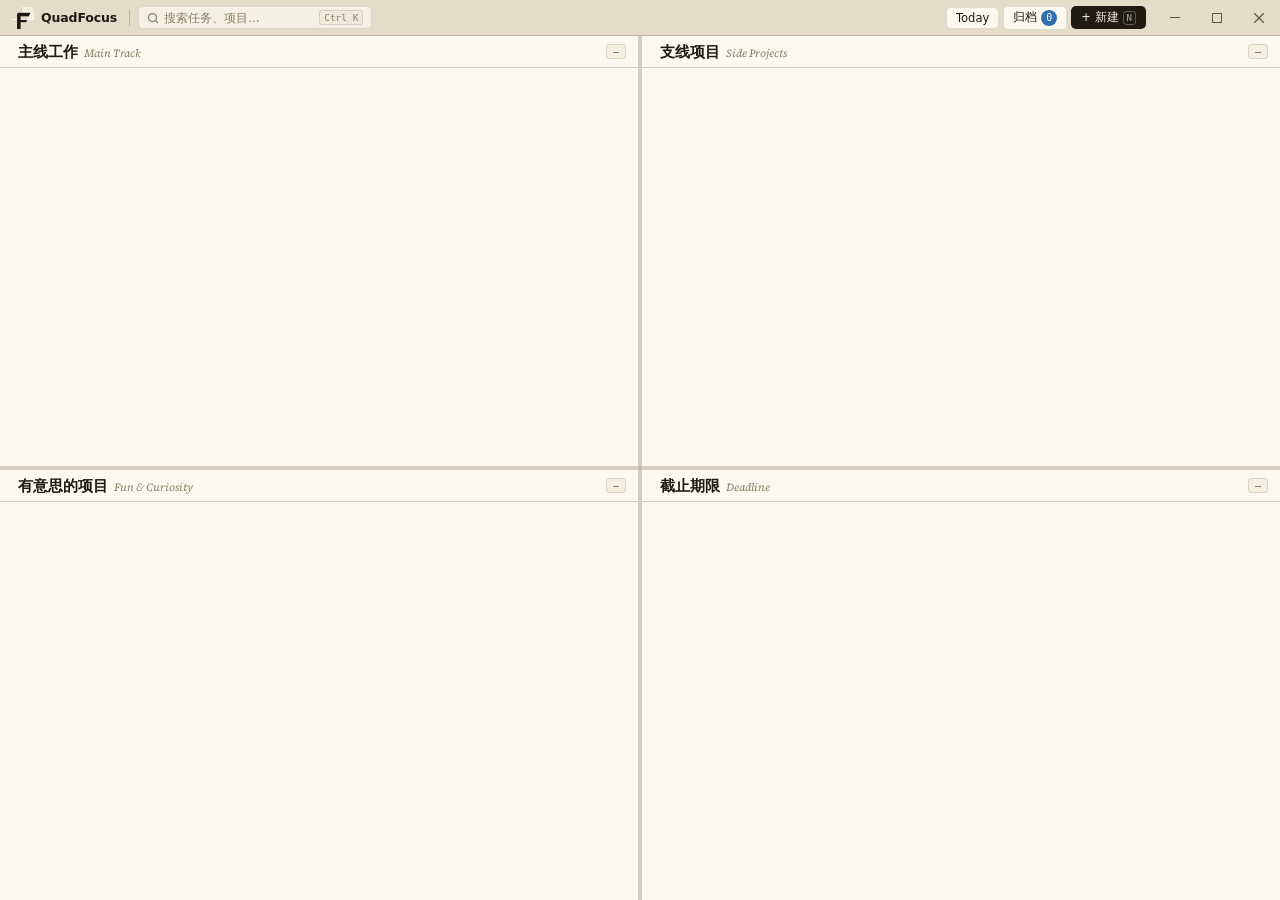
<file: ui/index.html>
<!DOCTYPE html>
<html lang="zh-CN">
<head>
  <meta charset="UTF-8">
  <meta name="viewport" content="width=device-width, initial-scale=1.0">
  <title>QuadFocus</title>
  <link rel="preconnect" href="https://fonts.googleapis.com">
  <link rel="preconnect" href="https://fonts.gstatic.com" crossorigin>
  <link href="https://fonts.googleapis.com/css2?family=Source+Serif+4:ital,opsz,wght@0,8..60,400;0,8..60,600;1,8..60,400&display=swap" rel="stylesheet">
  <link rel="stylesheet" href="css/styles.css">
</head>
<body>

  <!-- Custom title bar -->
  <div id="titlebar">
    <div id="tb-logo-area">
      <img src="../logo_light.png" width="22" height="22" alt="QuadFocus" style="border-radius:5px;flex-shrink:0">
      <span id="tb-app-name">QuadFocus</span>
    </div>
    <div class="tb-sep"></div>
    <div id="tb-search-wrap" class="no-drag">
      <span id="tb-search-icon">
        <svg width="12" height="12" viewBox="0 0 24 24" fill="none" stroke="currentColor" stroke-width="2.5" stroke-linecap="round" stroke-linejoin="round"><circle cx="11" cy="11" r="8"/><line x1="21" y1="21" x2="16.65" y2="16.65"/></svg>
      </span>
      <input id="tb-search-input" placeholder="搜索任务、项目..." autocomplete="off" spellcheck="false">
      <kbd id="tb-search-kbd">Ctrl K</kbd>
    </div>
    <div id="tb-center">
      <span id="tb-date"></span>
    </div>
    <div id="tb-actions" class="no-drag">
      <button class="tb-btn" id="tb-btn-today">Today</button>
      <button class="tb-btn" id="tb-btn-archive" onclick="toggleArchive()">归档 <span id="archive-count">0</span></button>
      <button class="tb-btn tb-btn-primary" id="tb-btn-new">+ 新建 <kbd class="tb-kbd">N</kbd></button>
    </div>
    <div id="tb-win-controls" class="no-drag">
      <button class="tb-win-btn" id="tb-minimize" title="最小化">
        <svg width="10" height="1" viewBox="0 0 10 1"><rect width="10" height="1" fill="currentColor"/></svg>
      </button>
      <button class="tb-win-btn" id="tb-maximize" title="最大化 / 还原">
        <svg width="10" height="10" viewBox="0 0 10 10" fill="none"><rect x="0.5" y="0.5" width="9" height="9" stroke="currentColor" stroke-width="1"/></svg>
      </button>
      <button class="tb-win-btn tb-win-close" id="tb-close" title="关闭">
        <svg width="10" height="10" viewBox="0 0 10 10"><line x1="0.5" y1="0.5" x2="9.5" y2="9.5" stroke="currentColor" stroke-width="1.2" stroke-linecap="round"/><line x1="9.5" y1="0.5" x2="0.5" y2="9.5" stroke="currentColor" stroke-width="1.2" stroke-linecap="round"/></svg>
      </button>
    </div>
  </div>

  <!-- Search results overlay -->
  <div id="search-results" class="hidden"></div>

  <div id="app">
    <div class="quadrant" id="q-main">
      <div class="quadrant-header">
        <div class="quadrant-header-left">
          <span class="quadrant-icon" id="icon-main"></span>
          <div class="quadrant-title-block">
            <span class="quadrant-title-zh">主线工作</span>
            <span class="quadrant-title-en">Main Track</span>
          </div>
        </div>
        <div class="quadrant-stats" id="stats-main">—</div>
      </div>
      <div class="items" id="items-main"></div>
    </div>
    <div class="quadrant" id="q-side">
      <div class="quadrant-header">
        <div class="quadrant-header-left">
          <span class="quadrant-icon" id="icon-side"></span>
          <div class="quadrant-title-block">
            <span class="quadrant-title-zh">支线项目</span>
            <span class="quadrant-title-en">Side Projects</span>
          </div>
        </div>
        <div class="quadrant-stats" id="stats-side">—</div>
      </div>
      <div class="items" id="items-side"></div>
    </div>
    <div class="divider divider-v" id="divider-v"></div>
    <div class="divider divider-h" id="divider-h"></div>
    <div class="quadrant" id="q-fun">
      <div class="quadrant-header">
        <div class="quadrant-header-left">
          <span class="quadrant-icon" id="icon-fun"></span>
          <div class="quadrant-title-block">
            <span class="quadrant-title-zh">有意思的项目</span>
            <span class="quadrant-title-en">Fun &amp; Curiosity</span>
          </div>
        </div>
        <div class="quadrant-stats" id="stats-fun">—</div>
      </div>
      <div class="items" id="items-fun"></div>
    </div>
    <div class="quadrant" id="q-deadline">
      <div class="quadrant-header">
        <div class="quadrant-header-left">
          <span class="quadrant-icon" id="icon-ddl"></span>
          <div class="quadrant-title-block">
            <span class="quadrant-title-zh">截止期限</span>
            <span class="quadrant-title-en">Deadline</span>
          </div>
        </div>
        <div class="quadrant-stats" id="stats-deadline">—</div>
      </div>
      <div class="items" id="items-deadline"></div>
    </div>
  </div>
  <!-- Floating input dialog -->
  <div id="float-dialog" class="float-dialog hidden"></div>

  <!-- Archive panel -->
  <div id="archive-panel" class="archive-panel hidden">
    <div class="archive-header">
      <h3>归档记录</h3>
      <button class="archive-close" onclick="toggleArchive()">×</button>
    </div>
    <div id="archive-list"></div>
  </div>

  <script src="js/data.js"></script>
  <script src="js/deadline.js"></script>
  <script src="js/main.js"></script>
</body>
</html>
</file>
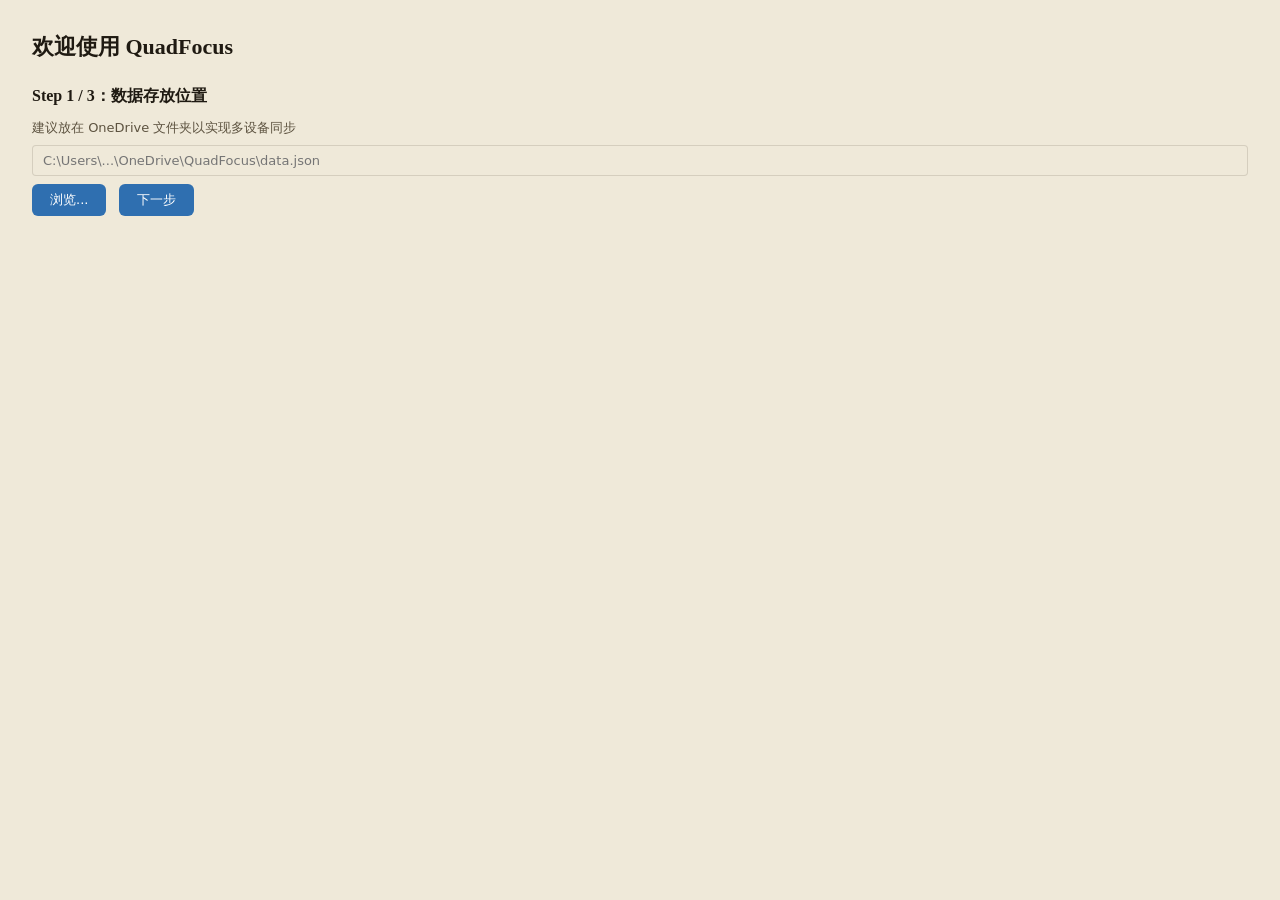
<file: ui/onboarding.html>
<!DOCTYPE html>
<html lang="zh-CN">
<head>
  <meta charset="UTF-8">
  <title>QuadFocus — 初始设置</title>
  <link rel="stylesheet" href="css/styles.css">
</head>
<body class="onboarding-body">
  <h1>欢迎使用 QuadFocus</h1>
  <div id="step-1" class="step">
    <h2>Step 1 / 3：数据存放位置</h2>
    <p>建议放在 OneDrive 文件夹以实现多设备同步</p>
    <input type="text" id="data-path" placeholder="C:\Users\...\OneDrive\QuadFocus\data.json">
    <button onclick="browseDataPath()">浏览...</button>
    <button onclick="goStep2()">下一步</button>
  </div>
  <div id="step-2" class="step" style="display:none">
    <h2>Step 2 / 3：快捷键</h2>
    <input type="text" id="hotkey" value="Ctrl+Alt+Space" readonly>
    <p>点击输入框后按下你想要的组合键</p>
    <button onclick="goStep3()">下一步</button>
  </div>
  <div id="step-3" class="step" style="display:none">
    <h2>Step 3 / 3：开机自启</h2>
    <label><input type="checkbox" id="auto-start" checked> 开机自动启动 QuadFocus</label>
    <button onclick="finishSetup()">完成</button>
  </div>
  <script src="js/onboarding.js"></script>
</body>
</html>
</file>
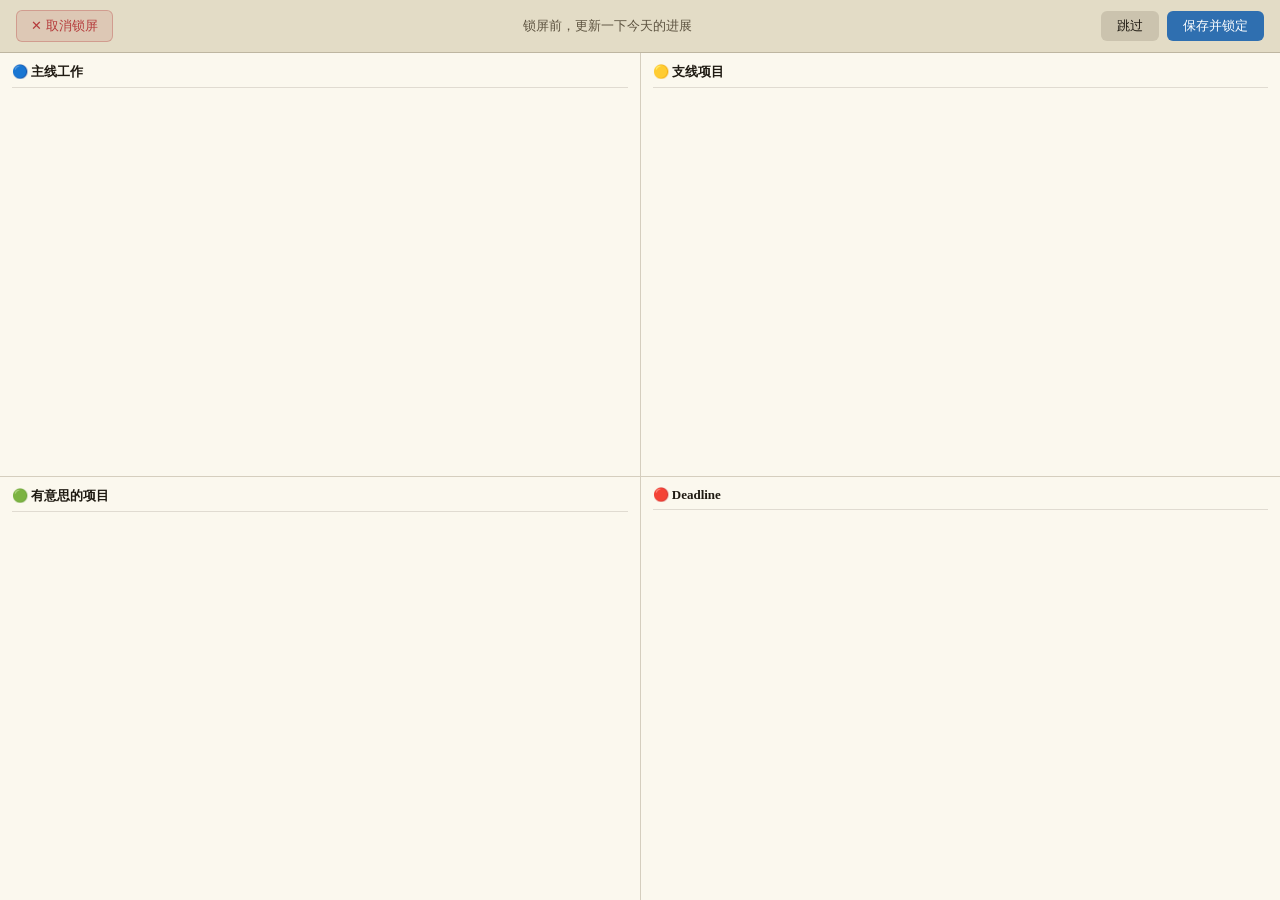
<file: ui/popup.html>
<!DOCTYPE html>
<html lang="zh-CN">
<head>
  <meta charset="UTF-8">
  <title>QuadFocus — 更新进展</title>
  <link rel="stylesheet" href="css/styles.css">
</head>
<body class="popup-page">
  <div id="popup-toolbar">
    <button id="btn-close" onclick="closePopup()">✕ 取消锁屏</button>
    <span class="popup-toolbar-title">锁屏前，更新一下今天的进展</span>
    <div class="popup-toolbar-actions">
      <button id="btn-skip" onclick="skipAndLock()">跳过</button>
      <button id="btn-lock" onclick="saveAndLock()">保存并锁定</button>
    </div>
  </div>
  <div id="popup-grid">
    <div class="popup-quadrant" id="pq-main">
      <h2>🔵 主线工作</h2>
      <div id="pq-items-main"></div>
    </div>
    <div class="popup-quadrant" id="pq-side">
      <h2>🟡 支线项目</h2>
      <div id="pq-items-side"></div>
    </div>
    <div class="popup-quadrant" id="pq-fun">
      <h2>🟢 有意思的项目</h2>
      <div id="pq-items-fun"></div>
    </div>
    <div class="popup-quadrant" id="pq-deadline">
      <h2>🔴 Deadline</h2>
      <div id="pq-items-deadline"></div>
    </div>
  </div>
  <script src="js/data.js"></script>
  <script src="js/deadline.js"></script>
  <script src="js/popup.js"></script>
</body>
</html>
</file>
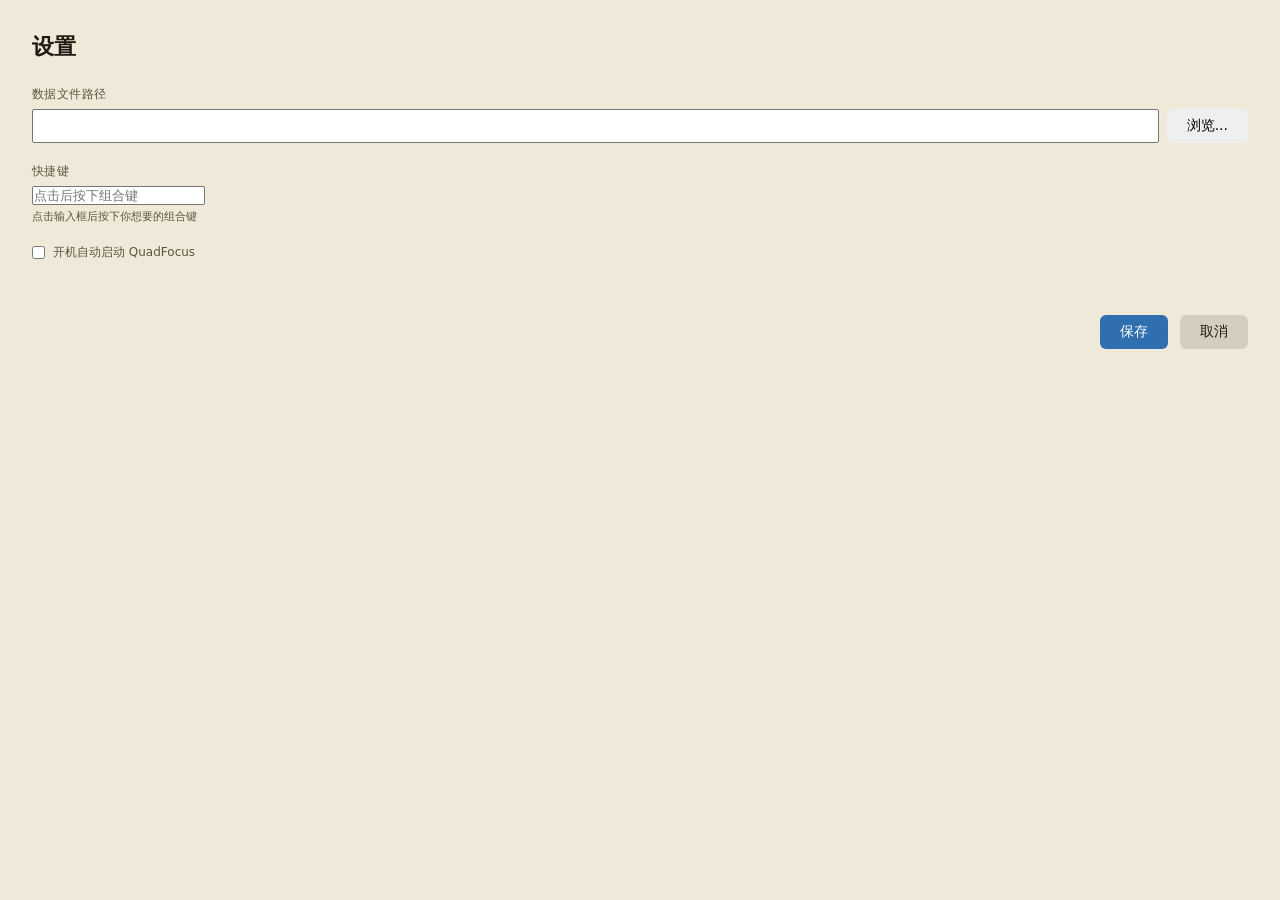
<file: ui/settings.html>
<!DOCTYPE html>
<html lang="zh-CN">
<head>
  <meta charset="UTF-8">
  <title>QuadFocus — 设置</title>
  <link rel="stylesheet" href="css/styles.css">
</head>
<body class="onboarding-body">
  <h1>设置</h1>
  <div class="setting-row">
    <label>数据文件路径</label>
    <div class="setting-input-row">
      <input type="text" id="data-path">
      <button onclick="browsePath()">浏览...</button>
    </div>
  </div>
  <div class="setting-row">
    <label>快捷键</label>
    <input type="text" id="hotkey" readonly placeholder="点击后按下组合键">
    <small>点击输入框后按下你想要的组合键</small>
  </div>
  <div class="setting-row">
    <label class="checkbox-label">
      <input type="checkbox" id="auto-start">
      开机自动启动 QuadFocus
    </label>
  </div>
  <div class="setting-actions">
    <button id="btn-save" onclick="saveSettings()">保存</button>
    <button id="btn-cancel" onclick="cancelSettings()">取消</button>
  </div>
  <script src="js/settings.js"></script>
</body>
</html>
</file>
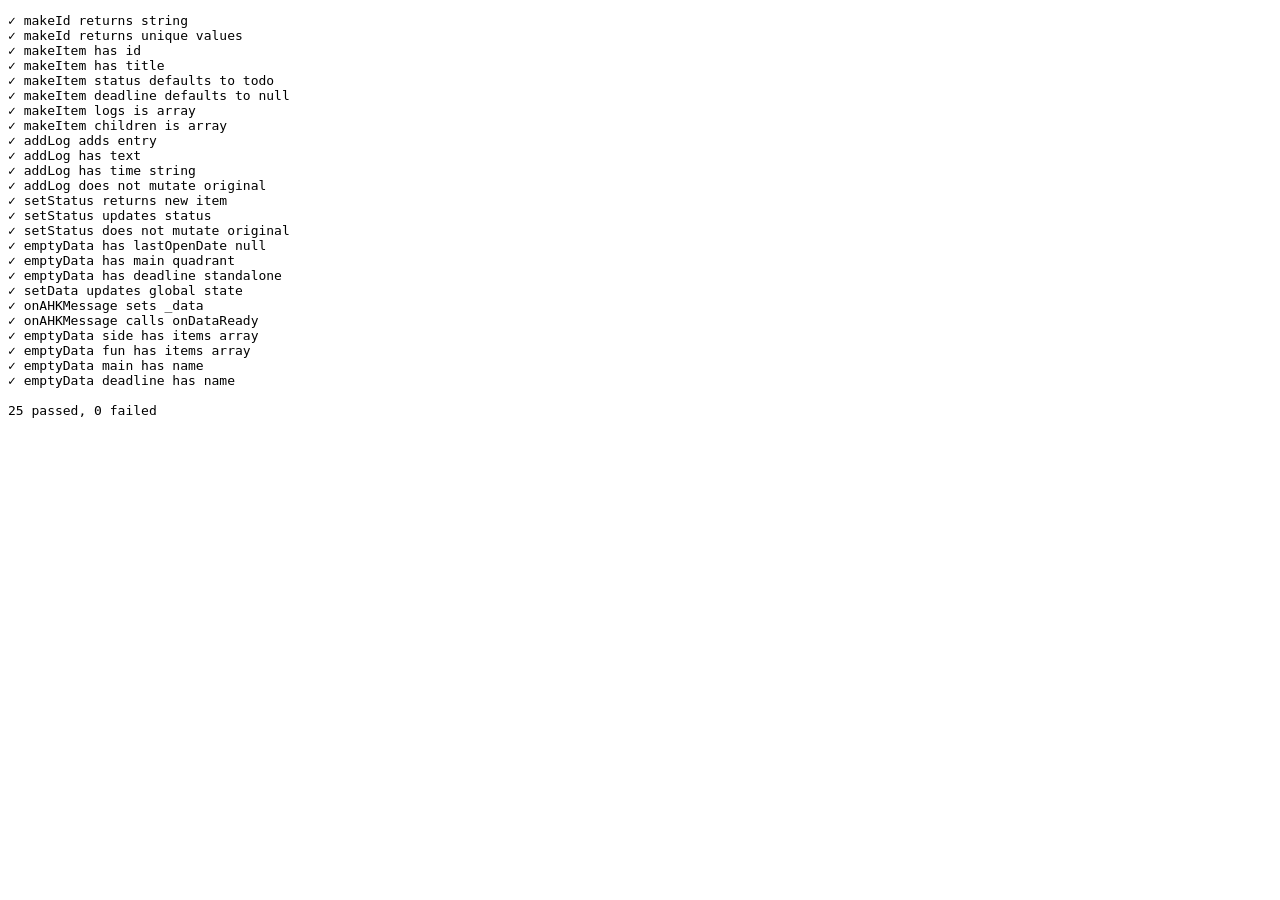
<file: ui/tests/test-data.html>
<!DOCTYPE html>
<html>
<head><meta charset="UTF-8"><title>data.js tests</title></head>
<body>
<pre id="output"></pre>
<script src="../js/data.js"></script>
<script>
const out = document.getElementById('output')
let passed = 0, failed = 0

function assert(label, condition) {
  if (condition) {
    out.textContent += `✓ ${label}\n`
    passed++
  } else {
    out.textContent += `✗ FAIL: ${label}\n`
    failed++
  }
}

// makeId returns unique strings
const id1 = makeId(), id2 = makeId()
assert('makeId returns string', typeof id1 === 'string')
assert('makeId returns unique values', id1 !== id2)

// makeItem default shape
const item = makeItem('Test project')
assert('makeItem has id', typeof item.id === 'string')
assert('makeItem has title', item.title === 'Test project')
assert('makeItem status defaults to todo', item.status === 'todo')
assert('makeItem deadline defaults to null', item.deadline === null)
assert('makeItem logs is array', Array.isArray(item.logs))
assert('makeItem children is array', Array.isArray(item.children))

// addLog
const logged = addLog(item, 'Did some work')
assert('addLog adds entry', logged.logs.length === 1)
assert('addLog has text', logged.logs[0].text === 'Did some work')
assert('addLog has time string', typeof logged.logs[0].time === 'string')
assert('addLog does not mutate original', item.logs.length === 0)

// setStatus
const activated = setStatus(item, 'active')
assert('setStatus returns new item', activated !== item)
assert('setStatus updates status', activated.status === 'active')
assert('setStatus does not mutate original', item.status === 'todo')

// emptyData
const data = emptyData()
assert('emptyData has lastOpenDate null', data.lastOpenDate === null)
assert('emptyData has main quadrant', Array.isArray(data.quadrants.main.items))
assert('emptyData has deadline standalone', Array.isArray(data.quadrants.deadline.standalone))

// getData / setData
const original = getData()
const newData = emptyData()
newData.lastOpenDate = '2026-05-10'
setData(newData)
assert('setData updates global state', getData().lastOpenDate === '2026-05-10')
setData(original) // restore

// onAHKMessage — load type sets _data and calls onDataReady
let readyCalled = false
window.onDataReady = () => { readyCalled = true }
const testData = emptyData()
testData.lastOpenDate = 'test-date'
onAHKMessage({ type: 'load', data: testData })
assert('onAHKMessage sets _data', getData().lastOpenDate === 'test-date')
assert('onAHKMessage calls onDataReady', readyCalled === true)
window.onDataReady = undefined // cleanup

// emptyData — side, fun quadrants and name fields
const d2 = emptyData()
assert('emptyData side has items array', Array.isArray(d2.quadrants.side.items))
assert('emptyData fun has items array', Array.isArray(d2.quadrants.fun.items))
assert('emptyData main has name', typeof d2.quadrants.main.name === 'string')
assert('emptyData deadline has name', typeof d2.quadrants.deadline.name === 'string')

out.textContent += `\n${passed} passed, ${failed} failed`
</script>
</body>
</html>
</file>
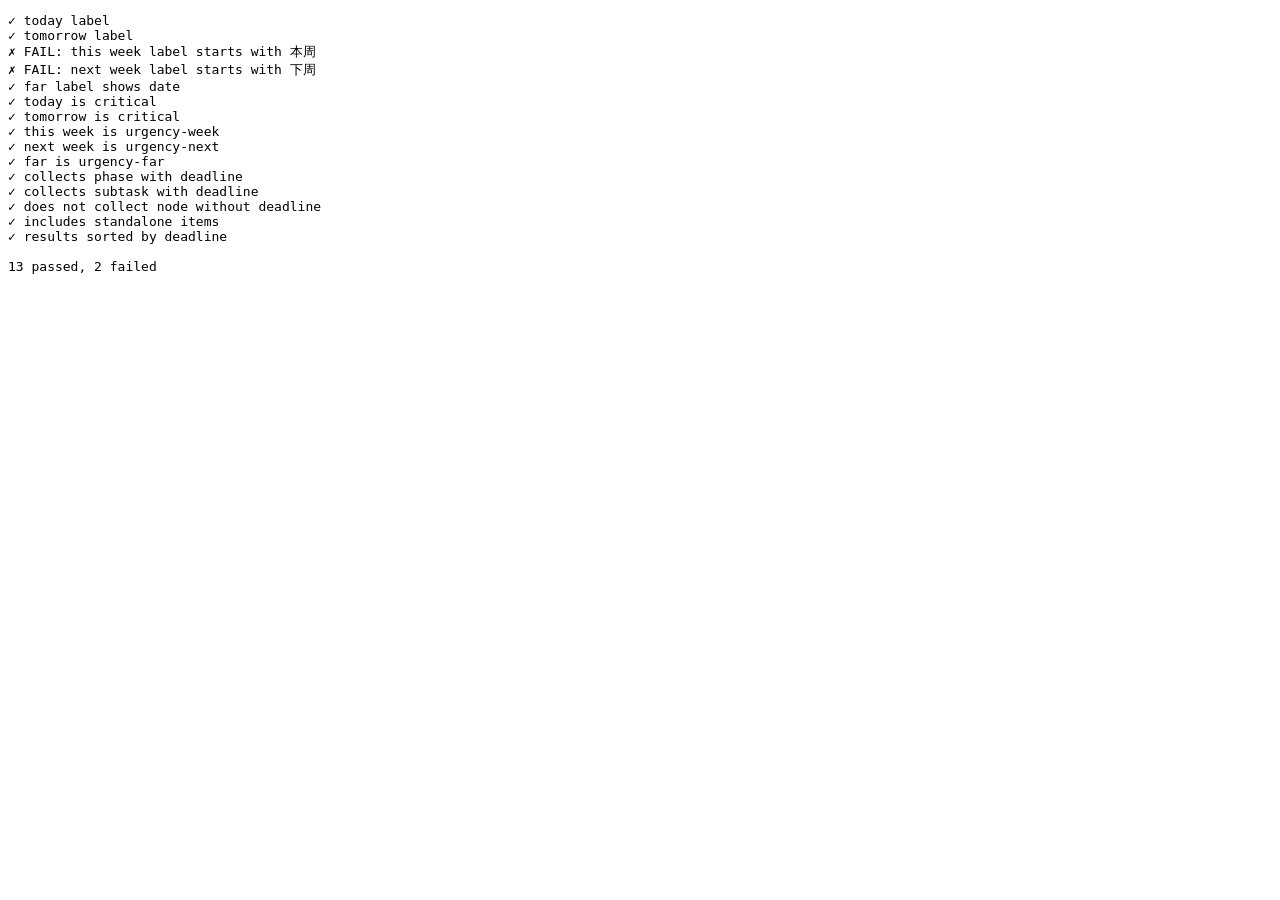
<file: ui/tests/test-deadline.html>
<!DOCTYPE html>
<html>
<head><meta charset="UTF-8"><title>deadline.js tests</title></head>
<body>
<pre id="output"></pre>
<script src="../js/data.js"></script>
<script src="../js/deadline.js"></script>
<script>
const out = document.getElementById('output')
let passed = 0, failed = 0
function assert(label, condition) {
  out.textContent += (condition ? `✓ ${label}\n` : `✗ FAIL: ${label}\n`)
  condition ? passed++ : failed++
}

// relativeLabel tests — freeze "today" to 2026-05-10 (Sunday)
const today = new Date('2026-05-10')

assert('today label', relativeLabel('2026-05-10', today) === '今天')
assert('tomorrow label', relativeLabel('2026-05-11', today) === '明天')
// 2026-05-13 is Wednesday — still within current week (Mon-Sun)
assert('this week label starts with 本周', relativeLabel('2026-05-13', today).startsWith('本周'))
// 2026-05-18 is Monday — next week
assert('next week label starts with 下周', relativeLabel('2026-05-18', today).startsWith('下周'))
// 2026-06-10 is far away — should show MM-DD
assert('far label shows date', relativeLabel('2026-06-10', today).includes('06-10'))

// urgencyClass tests
assert('today is critical', urgencyClass('2026-05-10', today) === 'urgency-critical')
assert('tomorrow is critical', urgencyClass('2026-05-11', today) === 'urgency-critical')
assert('this week is urgency-week', urgencyClass('2026-05-15', today) === 'urgency-week')
assert('next week is urgency-next', urgencyClass('2026-05-20', today) === 'urgency-next')
assert('far is urgency-far', urgencyClass('2026-07-01', today) === 'urgency-far')

// collectDeadlineItems — collects nodes with deadline at any depth from main/side/fun
const data = emptyData()
const proj = makeItem('Project A')           // no deadline
const phase = { ...makeItem('Phase 1'), deadline: '2026-05-15' }
const task  = { ...makeItem('Subtask'),  deadline: '2026-05-20' }
const projWithChildren = { ...proj, children: [{ ...phase, children: [task] }] }
data.quadrants.main.items = [projWithChildren]

const collected = collectDeadlineItems(data)
assert('collects phase with deadline', collected.some(x => x.title === 'Phase 1'))
assert('collects subtask with deadline', collected.some(x => x.title === 'Subtask'))
assert('does not collect node without deadline', !collected.some(x => x.title === 'Project A'))

// standalone items included
data.quadrants.deadline.standalone = [{ ...makeItem('Pay bill'), deadline: '2026-05-12' }]
const collected2 = collectDeadlineItems(data)
assert('includes standalone items', collected2.some(x => x.title === 'Pay bill'))

// results are sorted by deadline ascending
const dates = collected2.map(x => x.deadline)
const sorted = [...dates].sort()
assert('results sorted by deadline', JSON.stringify(dates) === JSON.stringify(sorted))

out.textContent += `\n${passed} passed, ${failed} failed`
</script>
</body>
</html>
</file>
<file: ui/css/styles.css>
/* ui/css/styles.css — v2.0 Light Notebook */
*, *::before, *::after { box-sizing: border-box; margin: 0; padding: 0; }

:root {
  /* Color system */
  --bg:         #efe9d9;
  --bg-chrome:  #e3dcc6;
  --surface:    #fbf8ee;
  --surface-hi: #f5efe0;
  --ink:        #1f1a12;
  --ink-muted:  #5d5340;
  --ink-faint:  #8a7e64;
  --rule:       rgba(60,48,30,0.08);
  --rule-med:   rgba(60,48,30,0.14);
  --rule-hi:    rgba(60,48,30,0.22);
  --main:       #2f6fb0;
  --main-soft:  rgba(47,111,176,0.12);
  --side:       #c89438;
  --side-soft:  rgba(200,148,56,0.12);
  --fun:        #4a9a6c;
  --fun-soft:   rgba(74,154,108,0.12);
  --ddl:        #b53b3b;
  --ddl-soft:   rgba(181,59,59,0.12);

  /* Legacy aliases for components that still use old var names */
  --border:     var(--rule-med);
  --text:       var(--ink);
  --text-muted: var(--ink-muted);
  --blue:       var(--main);
  --yellow:     var(--side);
  --green:      var(--fun);
  --red:        var(--ddl);

  /* Typography */
  --serif: "Source Serif 4", Georgia, serif;
  --sans:  "Segoe UI Variable", "Segoe UI", system-ui, sans-serif;
  --mono:  "Cascadia Code", "JetBrains Mono", monospace;
}

body {
  background: var(--bg);
  color: var(--ink);
  font-family: var(--sans);
  font-size: 14px;
  height: 100vh;
  overflow: hidden;
  display: flex;
  flex-direction: column;
}

/* ── Custom title bar ───────────────────────────────────────────────────────── */

#titlebar {
  height: 36px;
  min-height: 36px;
  background: var(--bg-chrome);
  border-bottom: 1px solid var(--rule-hi);
  display: flex;
  align-items: center;
  flex-shrink: 0;
  user-select: none;
  padding: 0;
}

#tb-logo-area {
  display: flex;
  align-items: center;
  gap: 7px;
  padding: 0 10px 0 12px;
  flex-shrink: 0;
  cursor: default;
}

#tb-app-name {
  font-size: 12.5px;
  font-weight: 600;
  color: var(--ink);
  font-family: var(--sans);
  letter-spacing: -0.01em;
}

.tb-sep {
  width: 1px;
  height: 16px;
  background: var(--rule-hi);
  flex-shrink: 0;
  margin: 0 2px;
}

#tb-search-wrap {
  display: flex;
  align-items: center;
  gap: 5px;
  background: rgba(251,248,238,0.7);
  border: 1px solid var(--rule-med);
  border-radius: 5px;
  padding: 3px 8px;
  margin: 0 6px;
  cursor: text;
  min-width: 160px;
}
#tb-search-wrap:focus-within {
  border-color: var(--main);
  background: var(--surface);
}
#tb-search-icon {
  color: var(--ink-faint);
  display: flex;
  align-items: center;
  flex-shrink: 0;
}
#tb-search-input {
  border: none;
  background: transparent;
  font-family: var(--sans);
  font-size: 12px;
  color: var(--ink);
  outline: none;
  flex: 1;
  min-width: 0;
  padding: 0;
}
#tb-search-input::placeholder { color: var(--ink-faint); }
#tb-search-kbd {
  font-family: var(--mono);
  font-size: 9.5px;
  color: var(--ink-faint);
  border: 1px solid var(--rule-med);
  border-radius: 3px;
  padding: 1px 4px;
  flex-shrink: 0;
  white-space: nowrap;
  background: var(--bg);
}
#tb-search-wrap:focus-within #tb-search-kbd { display: none; }

#tb-center {
  flex: 1;
  display: flex;
  align-items: center;
  justify-content: center;
  cursor: default;
  min-width: 0;
}
#tb-date {
  font-family: var(--mono);
  font-size: 11px;
  color: var(--ink-muted);
  letter-spacing: 0.04em;
  white-space: nowrap;
}

#tb-actions {
  display: flex;
  align-items: center;
  gap: 4px;
  padding: 0 6px;
  flex-shrink: 0;
}
.tb-btn {
  padding: 3px 9px;
  font-size: 11.5px;
  border-radius: 5px;
  border: 1px solid var(--rule-med);
  background: var(--surface);
  color: var(--ink);
  cursor: pointer;
  font-family: var(--sans);
  white-space: nowrap;
  transition: background 0.1s;
  display: flex;
  align-items: center;
  gap: 4px;
}
.tb-btn:hover { background: var(--surface-hi); }
.tb-btn-primary {
  background: var(--ink);
  color: var(--bg);
  border-color: transparent;
}
.tb-btn-primary:hover { background: #3d3025; }
.tb-kbd {
  font-family: var(--mono);
  font-size: 9px;
  border: 1px solid rgba(239,233,217,0.3);
  border-radius: 3px;
  padding: 1px 3px;
  color: rgba(239,233,217,0.7);
  background: transparent;
}

#tb-win-controls {
  display: flex;
  align-items: center;
  flex-shrink: 0;
  height: 36px;
  margin-left: 2px;
}
.tb-win-btn {
  width: 42px;
  height: 36px;
  border: none;
  background: transparent;
  color: var(--ink-muted);
  cursor: pointer;
  display: flex;
  align-items: center;
  justify-content: center;
  border-radius: 0;
  padding: 0;
  line-height: 1;
  transition: background 0.1s, color 0.1s;
}
.tb-win-btn:hover { background: var(--rule); color: var(--ink); }
.tb-win-close:hover { background: #c42b1c; color: white; }

/* ── Search results overlay ─────────────────────────────────────────────────── */

#search-results {
  position: fixed;
  top: 40px;
  z-index: 900;
  background: var(--surface);
  border: 1px solid var(--rule-hi);
  border-radius: 8px;
  box-shadow: 0 8px 24px rgba(60,48,30,0.2);
  min-width: 300px;
  max-width: 480px;
  max-height: 340px;
  overflow-y: auto;
  padding: 4px 0;
}
#search-results.hidden { display: none; }
.search-result-item {
  display: flex;
  align-items: center;
  gap: 8px;
  padding: 7px 14px;
  cursor: pointer;
  transition: background 0.1s;
}
.search-result-item:hover,
.search-result-item.sr-active { background: var(--surface-hi); }
.search-result-quad {
  font-size: 10px;
  padding: 1px 6px;
  border-radius: 3px;
  flex-shrink: 0;
  font-family: var(--mono);
}
.sr-quad-main { background: var(--main-soft); color: var(--main); }
.sr-quad-side { background: var(--side-soft); color: var(--side); }
.sr-quad-fun  { background: var(--fun-soft);  color: var(--fun); }
.sr-quad-ddl  { background: var(--ddl-soft);  color: var(--ddl); }
.search-result-title {
  flex: 1;
  font-size: 12.5px;
  color: var(--ink);
  white-space: nowrap;
  overflow: hidden;
  text-overflow: ellipsis;
}
.search-result-parent {
  font-size: 11px;
  color: var(--ink-faint);
  white-space: nowrap;
  flex-shrink: 0;
}
.search-no-results {
  padding: 12px 14px;
  font-size: 12.5px;
  color: var(--ink-muted);
  font-style: italic;
}

#app {
  display: grid;
  grid-template-columns: 1fr 4px 1fr;
  grid-template-rows: 1fr 4px 1fr;
  height: calc(100vh - 36px);
  overflow: hidden;
  position: relative;
}

#q-main     { grid-area: 1 / 1 / 2 / 2; }
#q-side     { grid-area: 1 / 3 / 2 / 4; }
#divider-v  { grid-area: 1 / 2 / 4 / 3; }
#divider-h  { grid-area: 2 / 1 / 3 / 4; }
#q-fun      { grid-area: 3 / 1 / 4 / 2; }
#q-deadline { grid-area: 3 / 3 / 4 / 4; }

.divider {
  background: var(--rule-med);
  z-index: 10;
  transition: background 0.15s;
}
.divider-v { cursor: col-resize; }
.divider-h { cursor: row-resize; }
.divider:hover, .divider.dragging { background: var(--main); }

/* Snap position indicators on window edges */
.snap-indicator {
  position: absolute;
  z-index: 20;
  pointer-events: none;
  background: var(--ink-faint);
  opacity: 0.35;
  transition: opacity 0.15s, background 0.15s;
  border-radius: 0 0 3px 3px;
}
.snap-indicator.active {
  opacity: 1;
  background: var(--main);
}
.snap-v {
  top: 0;
  width: 3px;
  height: 10px;
  transform: translateX(-50%);
  border-radius: 0 0 2px 2px;
}
.snap-h {
  left: 0;
  height: 3px;
  width: 10px;
  transform: translateY(-50%);
  border-radius: 0 2px 2px 0;
}

/* ── Quadrant panels ───────────────────────────────────────────────────────── */

.quadrant {
  background: var(--surface);
  padding: 0;
  overflow-y: auto;
  display: flex;
  flex-direction: column;
}

/* Brief highlight flash used by search and Today button */
@keyframes highlightFlash {
  0%   { background: rgba(47,111,176,0.2); }
  100% { background: transparent; }
}
.highlight-flash { animation: highlightFlash 0.9s ease-out forwards; }

/* Search results mark highlight */
#search-results mark {
  background: rgba(47,111,176,0.18);
  color: var(--main);
  border-radius: 2px;
  padding: 0 1px;
}

/* New quadrant header structure */
.quadrant-header {
  display: flex;
  align-items: center;
  gap: 8px;
  padding: 6px 12px 5px;
  border-bottom: 1px solid var(--rule-hi);
  flex-shrink: 0;
  background: var(--surface);
}

.quadrant-header-left {
  display: flex;
  align-items: center;
  gap: 6px;
  flex: 1;
  min-width: 0;
}

.quadrant-icon {
  flex-shrink: 0;
  display: flex;
  align-items: center;
}

.quadrant-title-block {
  display: flex;
  flex-direction: row;
  align-items: baseline;
  gap: 6px;
  min-width: 0;
}

.quadrant-title-zh {
  font-family: var(--serif);
  font-size: 15px;
  font-weight: 600;
  color: var(--ink);
  line-height: 1.3;
  white-space: nowrap;
  overflow: hidden;
  text-overflow: ellipsis;
  flex-shrink: 0;
}

.quadrant-title-en {
  font-family: var(--serif);
  font-style: italic;
  font-size: 11px;
  color: var(--ink-faint);
  line-height: 1.3;
  white-space: nowrap;
  overflow: hidden;
  text-overflow: ellipsis;
}

.quadrant-stats {
  font-family: var(--mono);
  font-size: 10px;
  color: var(--ink-muted);
  border: 1px solid var(--rule-med);
  border-radius: 4px;
  padding: 1px 6px;
  white-space: nowrap;
  flex-shrink: 0;
  background: var(--surface-hi);
}

/* Legacy h2 fallback */
.quadrant h2 {
  font-size: 14px;
  font-weight: 600;
  margin-bottom: 0;
  padding: 6px 12px 5px;
  border-bottom: 1px solid var(--rule-hi);
  font-family: var(--serif);
  color: var(--ink);
}

/* Items container inside quadrant */
.quadrant .items {
  padding: 10px 10px 4px;
  flex: 1;
}

/* Status indicators (text-based, for fallback) */
.status-active  { color: var(--main); }
.status-todo    { color: var(--ink-muted); }
.status-paused  { color: var(--side); }
.status-done    { color: var(--fun); text-decoration: line-through; opacity: 0.6; }

/* Deadline urgency */
.urgency-critical { color: var(--ddl); }
.urgency-week     { color: var(--side); }
.urgency-next     { color: var(--fun); }
.urgency-far      { color: var(--ink-muted); }

/* Buttons base */
button {
  padding: 8px 20px;
  border-radius: 6px;
  border: none;
  cursor: pointer;
  font-size: 14px;
  font-family: var(--sans);
}

/* ── Popup quadrant page ────────────────────────────────────────────────────── */

.popup-page {
  display: flex;
  flex-direction: column;
  height: 100vh;
  overflow: hidden;
  background: var(--bg);
}

#popup-toolbar {
  display: flex;
  align-items: center;
  gap: 12px;
  padding: 10px 16px;
  background: var(--bg-chrome);
  border-bottom: 1px solid var(--rule-hi);
  flex-shrink: 0;
}
.popup-toolbar-title {
  flex: 1;
  text-align: center;
  font-size: 13px;
  color: var(--ink-muted);
}
.popup-toolbar-actions { display: flex; gap: 8px; }

#btn-close {
  background: var(--ddl-soft);
  color: var(--ddl);
  border: 1px solid rgba(181,59,59,0.3);
  padding: 6px 14px;
  font-size: 13px;
}
#btn-close:hover { background: rgba(181,59,59,0.22); }
#btn-skip { background: var(--rule-med); color: var(--ink); padding: 6px 16px; font-size: 13px; }
#btn-lock { background: var(--main); color: white; padding: 6px 16px; font-size: 13px; }

#popup-grid {
  display: grid;
  grid-template-columns: 1fr 1fr;
  grid-template-rows: 1fr 1fr;
  flex: 1;
  gap: 1px;
  background: var(--rule-med);
  overflow: hidden;
}
.popup-quadrant {
  background: var(--surface);
  padding: 10px 12px;
  overflow-y: auto;
}
.popup-quadrant h2 {
  font-size: 13px;
  font-weight: 600;
  font-family: var(--serif);
  margin-bottom: 8px;
  padding-bottom: 6px;
  border-bottom: 1px solid var(--rule-med);
  color: var(--ink);
}
.popup-dl-item {
  display: flex;
  align-items: center;
  gap: 8px;
  padding: 5px 8px;
  border-radius: 4px;
  margin-bottom: 3px;
  font-size: 13px;
}
.popup-dl-title { flex: 1; white-space: nowrap; overflow: hidden; text-overflow: ellipsis; }

/* ── Item tree ──────────────────────────────────────────────────────────────── */

.item {
  display: flex;
  flex-direction: column;
  padding: 2px 8px;
  border-radius: 4px;
  transition: background 0.1s;
  position: relative;
}
.item:hover { background: var(--surface-hi); }

/* Indentation guide lines */
.item[data-depth="1"]::before,
.item[data-depth="2"]::before {
  content: '';
  position: absolute;
  background: var(--rule-med);
  pointer-events: none;
}

/* Vertical guide line for depth 1 */
.item[data-depth="1"]::before {
  left: 18px;
  top: 0;
  bottom: 0;
  width: 1px;
}
/* Vertical guide line for depth 2 */
.item[data-depth="2"]::before {
  left: 38px;
  top: 0;
  bottom: 0;
  width: 1px;
}

/* Horizontal connecting line via after pseudo for depth 1 */
.item[data-depth="1"] .item-main-row::before,
.item[data-depth="2"] .item-main-row::before {
  content: '';
  position: absolute;
  top: 13px;
  width: 9px;
  height: 1px;
  background: var(--rule-med);
  pointer-events: none;
}
.item[data-depth="1"] .item-main-row::before { left: 18px; }
.item[data-depth="2"] .item-main-row::before { left: 38px; }

.item-main-row {
  display: flex;
  align-items: center;
  gap: 6px;
  padding: 3px 0;
  position: relative;
  user-select: none;
}

.item-separator {
  height: 1px;
  background: var(--rule-med);
  margin: 10px 8px 8px;
  opacity: 0.8;
}

/* Drag handle — always in layout (opacity 0) so hover never shifts text */
.drag-handle {
  display: block;
  cursor: grab;
  color: var(--ink-faint);
  font-size: 13px;
  padding: 0 3px 0 0;
  flex-shrink: 0;
  user-select: none;
  opacity: 0;
  transition: opacity 0.1s;
}
.item:hover .drag-handle { opacity: 0.5; }
.drag-handle:active { cursor: grabbing; opacity: 1; }

/* Drop insertion line */
.drop-indicator {
  height: 2px;
  background: var(--main);
  border-radius: 1px;
  margin: 2px 8px;
  pointer-events: none;
  box-shadow: 0 0 4px rgba(47,111,176,0.4);
}

/* Source item fades while dragging */
.item.drag-source { opacity: 0.35; }

.item-toggle { width: 12px; font-size: 10px; color: var(--ink-faint); flex-shrink: 0; }
.item-title  { flex: 1; white-space: nowrap; overflow: hidden; text-overflow: ellipsis; font-family: var(--sans); }

/* Description line */
.item-desc {
  font-size: 12px;
  color: var(--ink-muted);
  padding: 0 0 4px 20px;
  display: none;
  cursor: text;
  white-space: pre-wrap;
  word-break: break-word;
}
.item-desc:not(.item-desc-empty) { display: block; }
.item:hover .item-desc { display: block; }
.item-desc-empty::before {
  content: '添加描述…';
  font-style: italic;
  opacity: 0.4;
  font-size: 11px;
}
.item-desc.editing {
  outline: none;
  display: block;
  border-bottom: 1px solid var(--main);
  opacity: 1;
  font-style: normal;
  user-select: text;
}
.item-desc-empty.editing::before { content: none; }

/* ContentEditable title — allow wrapping so long names are fully visible */
.item-title[contenteditable="true"] {
  outline: none;
  border-bottom: 1px solid var(--main);
  white-space: pre-wrap;
  overflow: visible;
  word-break: break-word;
  cursor: text;
  user-select: text;
}

/* ── Status SVG badges ──────────────────────────────────────────────────────── */

.item-status-badge {
  flex-shrink: 0;
  width: 14px;
  height: 14px;
  cursor: pointer;
  display: inline-flex;
  align-items: center;
  justify-content: center;
  transition: opacity 0.15s;
}
.item-status-badge:hover { opacity: 0.7; }

/* ── Deadline badge ─────────────────────────────────────────────────────────── */

.item-deadline {
  font-size: 11px;
  white-space: nowrap;
  font-family: var(--mono);
}

/* ── Deadline quadrant items ────────────────────────────────────────────────── */

.deadline-item {
  display: flex;
  align-items: center;
  gap: 8px;
  padding: 6px 8px;
  border-radius: 4px;
  margin-bottom: 2px;
}
.deadline-item:hover { background: var(--surface-hi); }
.dl-icon  { flex-shrink: 0; }
.dl-title { flex: 1; white-space: nowrap; overflow: hidden; text-overflow: ellipsis; }
.dl-label { font-size: 12px; white-space: nowrap; }
.dl-date  { font-size: 11px; color: var(--ink-faint); white-space: nowrap; font-family: var(--mono); }

.empty { color: var(--ink-muted); font-style: italic; padding: 8px; font-size: 13px; }

/* ── Item hover controls ────────────────────────────────────────────────────── */

/* Hide controls while title or description is being edited */
.item.item-editing .item-controls { display: none !important; }

.item-controls {
  display: none;
  align-items: center;
  gap: 4px;
  margin-left: auto;
  flex-shrink: 0;
}
.item:hover .item-controls { display: flex; }
.ctrl-btn {
  padding: 2px 7px;
  font-size: 11px;
  border-radius: 3px;
  border: 1px solid var(--rule-med);
  background: var(--surface);
  color: var(--ink-muted);
  cursor: pointer;
  line-height: 1.4;
  font-family: var(--sans);
}
.ctrl-btn:hover { color: var(--ink); background: var(--surface-hi); }
.ctrl-btn-del { color: var(--ddl) !important; }
.ctrl-btn-del:hover { background: var(--ddl-soft) !important; }
.ctrl-btn-log { color: var(--fun) !important; }

/* ── Add item button ────────────────────────────────────────────────────────── */

.add-item-btn {
  display: block;
  width: 100%;
  margin-top: 6px;
  padding: 5px 8px;
  text-align: left;
  font-size: 12px;
  border-radius: 4px;
  border: 1px dashed var(--rule-med);
  background: transparent;
  color: var(--ink-muted);
  cursor: pointer;
  font-family: var(--sans);
}
.add-item-btn:hover { color: var(--ink); border-color: var(--main); }

/* ── Inline log section ─────────────────────────────────────────────────────── */

.item-log-section {
  display: none;
  flex-direction: column;
  padding: 6px 8px 6px 20px;
  gap: 4px;
}
.item-log-section.open { display: flex; }

.item-log-list {
  display: flex;
  flex-direction: column;
  gap: 2px;
  max-height: 140px;
  overflow-y: auto;
}

.log-entry-inline {
  display: flex;
  gap: 8px;
  font-size: 11.5px;
  padding: 2px 0;
  border-bottom: 1px solid var(--rule);
}
.log-entry-inline:last-child { border-bottom: none; }
.log-entry-inline .log-time {
  font-family: var(--mono);
  color: var(--ink-faint);
  white-space: nowrap;
  flex-shrink: 0;
  font-size: 10.5px;
}
.log-entry-inline .log-text {
  color: var(--ink-muted);
  word-break: break-word;
  flex: 1;
}

.item-log-input-row {
  display: flex;
  gap: 6px;
  align-items: flex-start;
}

.log-inline-textarea {
  flex: 1;
  font-family: var(--sans);
  font-size: 12px;
  color: var(--ink);
  background: var(--bg);
  border: 1px solid var(--rule-med);
  border-radius: 4px;
  padding: 4px 7px;
  resize: none;
  line-height: 1.4;
  min-height: 26px;
}
.log-inline-textarea:focus {
  outline: none;
  border-color: var(--main);
}

.log-inline-add {
  padding: 3px 10px;
  font-size: 11px;
  border-radius: 4px;
  border: 1px solid var(--rule-med);
  background: var(--surface-hi);
  color: var(--ink-muted);
  cursor: pointer;
  white-space: nowrap;
  font-family: var(--sans);
}
.log-inline-add:hover {
  border-color: var(--main);
  color: var(--main);
}

/* ── Popup body ─────────────────────────────────────────────────────────────── */

.popup-body  { padding: 24px; overflow-y: auto; min-height: 100vh; background: var(--bg); }
.popup-body h2 { margin-bottom: 16px; font-size: 16px; font-family: var(--serif); }
.popup-group { margin-bottom: 16px; }
.popup-group-label {
  font-family: var(--serif);
  font-size: 12px;
  font-weight: 600;
  color: var(--ink-muted);
  letter-spacing: 0.03em;
  padding: 0 2px 4px;
  border-bottom: 1px solid var(--rule-med);
  margin-bottom: 6px;
}
/* Non-active ancestor shown as section label in popup tree */
.popup-tree-header {
  font-family: var(--serif);
  font-size: 12px;
  font-weight: 600;
  color: var(--ink-muted);
  padding: 6px 4px 3px;
  border-bottom: 1px solid var(--rule);
  margin-bottom: 4px;
  margin-top: 8px;
}
/* ── Popup task cards ─────────────────────────────────────────────────────── */

/* One card per top-level task that has active work */
.popup-card {
  background: var(--surface);
  border: 1px solid var(--rule-med);
  border-radius: 6px;
  margin-bottom: 7px;
  overflow: hidden;
}
.popup-card-header {
  background: var(--surface-hi);
  border-bottom: 1px solid var(--rule-med);
  padding: 5px 10px;
  display: flex;
  align-items: center;
}
.popup-card-title {
  font-family: var(--serif);
  font-size: 13px;
  font-weight: 600;
  color: var(--ink);
  flex: 1;
}
.popup-card-body {
  padding: 5px 8px 3px;
}

/* One active-task row within a card */
.popup-row {
  background: var(--bg);
  border: 1px solid var(--rule);
  border-radius: 4px;
  padding: 4px 8px 5px;
  margin-bottom: 4px;
  transition: opacity 0.2s;
}
/* Child rows get a left accent to show nesting */
.popup-row-child { border-left: 2px solid var(--rule-med); }

.popup-row-header { display: flex; align-items: center; gap: 6px; }
.popup-row-title  { flex: 1; font-size: 12.5px; color: var(--ink); font-family: var(--sans); }

/* Click-to-expand hint */
.popup-row-tap    { cursor: pointer; }
.popup-log-hint   { font-size: 11px; color: var(--ink-faint); flex-shrink: 0; }
.popup-row-tap:hover .popup-log-hint { color: var(--main); }
/* Textarea injected after click: add top spacing */
.popup-row-tap .log-input { margin-top: 5px; }

/* Non-active ancestor shown as a thin section label within the card */
.popup-subtree-label {
  font-size: 11px;
  font-weight: 600;
  color: var(--ink-muted);
  padding: 3px 2px 2px;
  border-bottom: 1px dashed var(--rule-med);
  margin-bottom: 3px;
  margin-top: 3px;
}

.status-select {
  background: var(--rule-med);
  color: var(--ink);
  border: none;
  border-radius: 4px;
  padding: 3px 6px;
  font-size: 12px;
  cursor: pointer;
  font-family: var(--sans);
}
.log-input {
  width: 100%;
  background: var(--bg);
  color: var(--ink);
  border: 1px solid var(--rule-med);
  border-radius: 4px;
  padding: 3px 7px;
  font-size: 12.5px;
  line-height: 1.5;
  resize: vertical;
  font-family: var(--sans);
  box-sizing: border-box;
}
.log-input:focus { outline: none; border-color: var(--main); }

/* ── Onboarding / Settings ──────────────────────────────────────────────────── */

.onboarding-body { padding: 32px; overflow-y: auto; background: var(--bg); }
.onboarding-body h1 { font-size: 22px; margin-bottom: 24px; font-family: var(--serif); }
.step h2 { font-size: 16px; margin-bottom: 12px; font-family: var(--serif); }
.step p  { color: var(--ink-muted); font-size: 13px; margin-bottom: 8px; }
.step input[type=text] {
  width: 100%;
  background: var(--bg);
  color: var(--ink);
  border: 1px solid var(--rule-med);
  border-radius: 4px;
  padding: 7px 10px;
  font-size: 13px;
  margin-bottom: 8px;
  font-family: var(--sans);
}
.step input[type=text]:focus { outline: none; border-color: var(--main); }
.step button {
  margin-right: 8px;
  background: var(--main);
  color: white;
  padding: 7px 18px;
  border-radius: 6px;
  border: none;
  cursor: pointer;
  font-size: 13px;
}
.step button:hover { opacity: 0.85; }
.step label { display: flex; align-items: center; gap: 8px; cursor: pointer; }

/* ── Archive count badge (in titlebar) ──────────────────────────────────────── */

#archive-count {
  display: inline-flex;
  align-items: center;
  justify-content: center;
  background: var(--main);
  color: white;
  border-radius: 8px;
  font-size: 10px;
  min-width: 16px;
  padding: 0 4px;
  height: 16px;
  font-family: var(--mono);
}

/* ── Archive side panel ─────────────────────────────────────────────────────── */

.archive-panel {
  position: fixed;
  right: 0; top: 36px; bottom: 0;
  width: 320px;
  background: var(--surface);
  border-left: 1px solid var(--rule-hi);
  z-index: 200;
  display: flex;
  flex-direction: column;
  box-shadow: -4px 0 20px rgba(60,48,30,0.15);
}
.archive-panel.hidden { display: none; }
.archive-header {
  display: flex;
  align-items: center;
  justify-content: space-between;
  padding: 16px 16px;
  border-bottom: 1px solid var(--rule-hi);
  flex-shrink: 0;
  background: var(--bg-chrome);
}
.archive-header h3 { font-size: 14px; font-weight: 600; font-family: var(--serif); }
.archive-close {
  background: none;
  border: none;
  color: var(--ink-muted);
  cursor: pointer;
  font-size: 20px;
  padding: 0;
  line-height: 1;
}
.archive-close:hover { color: var(--ink); }
#archive-list { flex: 1; overflow-y: auto; padding: 12px; }
.archive-entry {
  padding: 10px 12px;
  border-radius: 6px;
  border: 1px solid var(--rule-med);
  margin-bottom: 8px;
  background: var(--bg);
}
.archive-entry-title {
  font-size: 13px;
  color: var(--ink);
  margin-bottom: 4px;
  font-weight: 500;
}
.archive-entry-desc {
  font-size: 12px;
  color: var(--ink-muted);
  margin-bottom: 6px;
  padding-left: 2px;
}
.archive-entry-meta {
  display: flex;
  align-items: center;
  gap: 8px;
  font-size: 11px;
  color: var(--ink-muted);
  flex-wrap: wrap;
}
.archive-q-badge {
  padding: 1px 7px;
  border-radius: 8px;
  font-size: 11px;
  font-weight: 500;
}
.archive-q-main { background: var(--main-soft); color: var(--main); }
.archive-q-side { background: var(--side-soft); color: var(--side); }
.archive-q-fun  { background: var(--fun-soft);  color: var(--fun); }
.archive-deadline { color: var(--ink-muted); }
.archive-log-btn {
  padding: 1px 8px;
  font-size: 11px;
  border-radius: 4px;
  border: 1px solid var(--rule-med);
  background: transparent;
  color: var(--ink-muted);
  cursor: pointer;
  font-family: var(--sans);
}
.archive-log-btn:hover { color: var(--fun); border-color: var(--fun); }

.archive-logs {
  margin-top: 8px;
  padding-top: 8px;
  border-top: 1px solid var(--rule-med);
}

.log-entry {
  display: flex;
  gap: 8px;
  padding: 4px 0;
  font-size: 12px;
  border-bottom: 1px solid var(--rule);
}
.log-time { color: var(--ink-faint); white-space: nowrap; flex-shrink: 0; font-family: var(--mono); }
.log-text { color: var(--ink); flex: 1; word-break: break-word; }

.float-log-title { font-size: 13px; font-weight: 500; margin-bottom: 10px; color: var(--ink); }
.float-log-list  { max-height: 360px; overflow-y: auto; margin-bottom: 4px; }
.float-log-list .log-entry:last-child { border-bottom: none; }

.archive-restore-btn {
  margin-left: auto;
  padding: 1px 8px;
  font-size: 11px;
  border-radius: 4px;
  border: 1px solid var(--rule-med);
  background: transparent;
  color: var(--ink-muted);
  cursor: pointer;
  font-family: var(--sans);
}
.archive-restore-btn:hover { color: var(--main); border-color: var(--main); }

.restore-selector {
  display: flex;
  align-items: center;
  gap: 6px;
  margin-top: 8px;
  padding-top: 8px;
  border-top: 1px solid var(--rule-med);
  flex-wrap: wrap;
}
.restore-selector.hidden { display: none; }
.restore-label { font-size: 11px; color: var(--ink-muted); white-space: nowrap; }
.restore-selector button {
  padding: 2px 10px;
  font-size: 11px;
  border-radius: 4px;
  border: 1px solid var(--rule-med);
  background: var(--bg);
  color: var(--ink);
  cursor: pointer;
  font-family: var(--sans);
}
.restore-selector button:hover { border-color: var(--main); color: var(--main); }

/* ── Floating dialog ────────────────────────────────────────────────────────── */

.float-dialog {
  position: fixed;
  z-index: 1000;
  background: var(--surface);
  border: 1px solid var(--rule-hi);
  border-radius: 8px;
  padding: 14px;
  min-width: 220px;
  box-shadow: 0 4px 20px rgba(60,48,30,0.2);
}
.float-dialog.hidden { display: none; }
.float-label {
  display: block;
  font-size: 11px;
  color: var(--ink-muted);
  margin-bottom: 5px;
  text-transform: uppercase;
  letter-spacing: 0.04em;
}
.float-input {
  width: 100%;
  background: var(--bg);
  color: var(--ink);
  border: 1px solid var(--rule-med);
  border-radius: 4px;
  padding: 6px 8px;
  font-size: 13px;
  font-family: var(--sans);
}
.float-input:focus { outline: none; border-color: var(--main); }
.float-actions { display: flex; gap: 8px; justify-content: flex-end; margin-top: 10px; }
.float-btn-cancel {
  padding: 5px 12px;
  font-size: 12px;
  border-radius: 4px;
  border: 1px solid var(--rule-med);
  background: transparent;
  color: var(--ink-muted);
  cursor: pointer;
  font-family: var(--sans);
}
.float-btn-ok {
  padding: 5px 12px;
  font-size: 12px;
  border-radius: 4px;
  border: none;
  background: var(--main);
  color: white;
  cursor: pointer;
  font-family: var(--sans);
}

/* ── Settings ───────────────────────────────────────────────────────────────── */

.setting-row { margin-bottom: 20px; }
.setting-row > label {
  display: block;
  font-size: 12px;
  color: var(--ink-muted);
  margin-bottom: 6px;
  text-transform: uppercase;
  letter-spacing: 0.04em;
}
.setting-input-row { display: flex; gap: 8px; }
.setting-input-row input { flex: 1; }
.setting-row small { display: block; margin-top: 4px; font-size: 11px; color: var(--ink-muted); }
.checkbox-label {
  display: flex !important;
  align-items: center;
  gap: 8px;
  font-size: 14px;
  color: var(--ink);
  text-transform: none !important;
  letter-spacing: normal !important;
  cursor: pointer;
}
.setting-actions { display: flex; gap: 12px; justify-content: flex-end; margin-top: 28px; }
#btn-cancel { background: var(--rule-med); color: var(--ink); }
#btn-save   { background: var(--main); color: white; }
</file>
